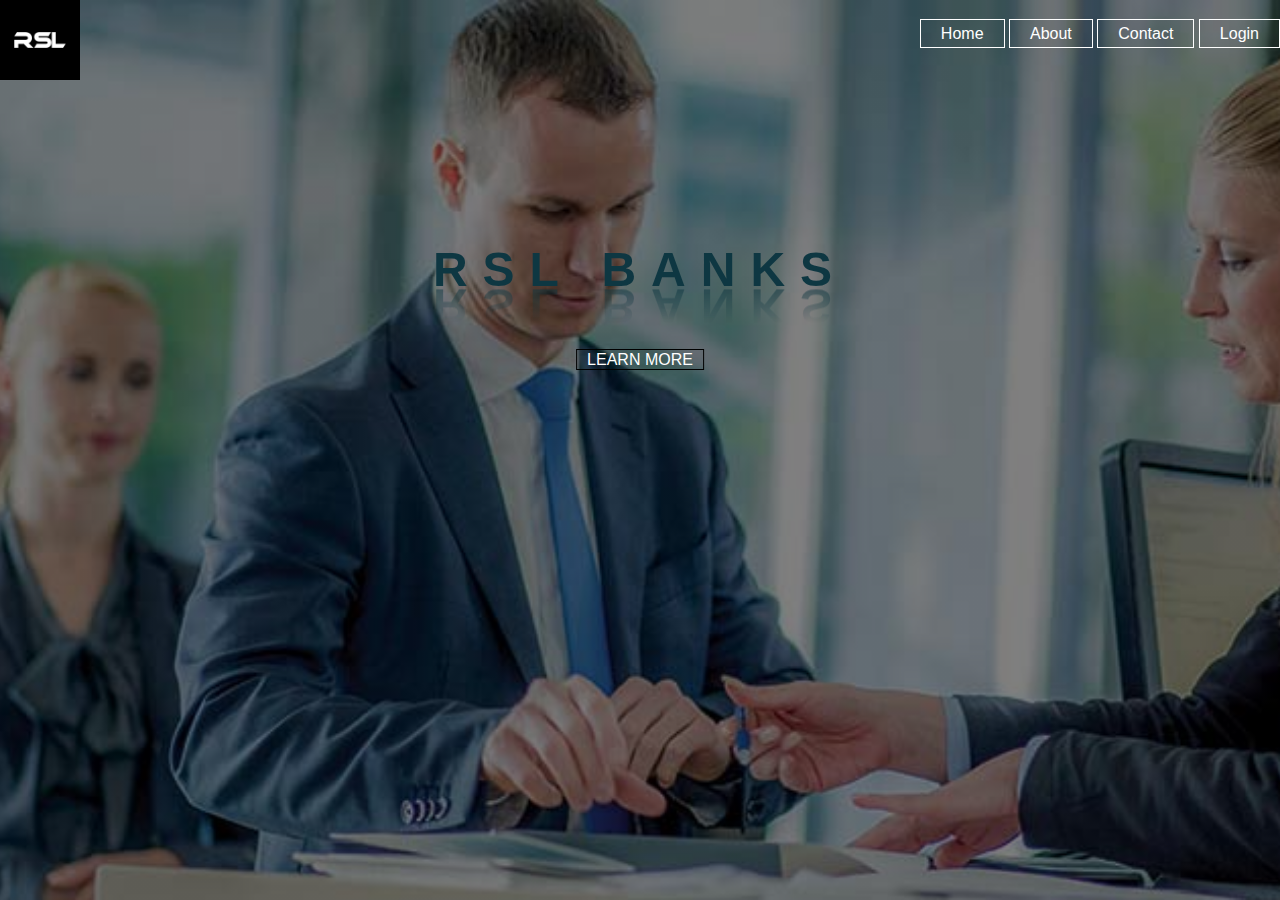
<file: index.html>
<html>
  <head>
    <title> BANK LAYOUT CREATION </title> <!-- this is title -->
    <style>
        *{
          margin:0;
          padding:0;
          font-family: "Poppins",sans-serif;
        }
        header{
          background-image:linear-gradient(rgba(0,0,0,0.5),rgba(0,0,0,0.5)),url(img4.jpg);
          height: 100vh;
          background-size:cover;
          background-position: center;
        }
        ul{
          float: right;
          list-style: none;
          margin-top: 25px;

        }
        ul li{
          display: inline-block;

        }
        ul li a{
          text-decoration: none;
          color: #fff;
          padding: 5px 20px;
          border:1px solid #fff;
          transition: 0.6s ease;
        }
        ul li a:hover{
          background-color: #fff;
          color: #000;

        }
        .logo img{
          width:80px;
          float: left;
          height: auto;

        }
        main{
          max-width: 1200px;
          margin:auto;
        }
        .title {
          position: absolute;
          top: 30%;
          left:50%;
          transform: translate(-50%,-50%);

        }
        .title h1{
          position: relative;
          font-size: 3em;
          letter-spacing: 15px;
          color: #0e3742;
          width: 100%;
           text-align: center;
          -webkit-box-reflect:below 1px linear-gradient(transparent,#0008);
          line-height: 0.7em;
          outline: none;
          animation: animate 5s linear infinite;
        }
        @keyframes animate{
          0%,18%,20%,50.1%,60.1%,80%,90.1%,92%{
            color: #0e3742;
            text-shadow: none;

          }
          18.1%,20.1%,30%,50%,60.1%,65%,80.1%,90%,92.1%,100%{
            color: #fff;
            text-shadow: 0 0 10px #03bcf4,
                         0 0 20px #03bcf4,
                         0 0 40px #03bcf4,
                         0 0 60px #03bcf4,
                         0 0 80px #03bcf4,
                         0 0 100px #03bcf4;
          }
        }
        .button{
          position: absolute;
          top: 40%;
          left:50%;
          transform: translate(-50%,-50%);
        }
        .btn{
          text-decoration: none;
          color: #fff;
          padding: 1px 10px;
          border:1px solid black;
          transition:  0.6s ease;
        }
        .btn:hover{
          background-color: #fff;
          color: #000;

        } 
    </style>
  </head>
  <body>
      <header>
            <div class="main">  <!-- This is main class -->
                  <div class="logo"> <!-- thi class contain logo information -->
                    <img src="rsl.jpg">
                  </div>
                    <ul> <!-- used to navigate another page-->
                       <li> <a href="#">Home </a> </li>
                       <li> <a href="#">About </a> </li>
                       <li> <a href="#">Contact</a></li>
                       <li> <a href="banking.html">Login </a></li>
                    </ul>
            </div>
                  <div class="title">
                      <h1> RSL BANKS </h1> <!-- this is heading -->
                  </div>
                <div class="button">
                      <a href="#" class="btn">LEARN MORE</a>
                </div>  
      </header>
  </body>
</html>
</file>
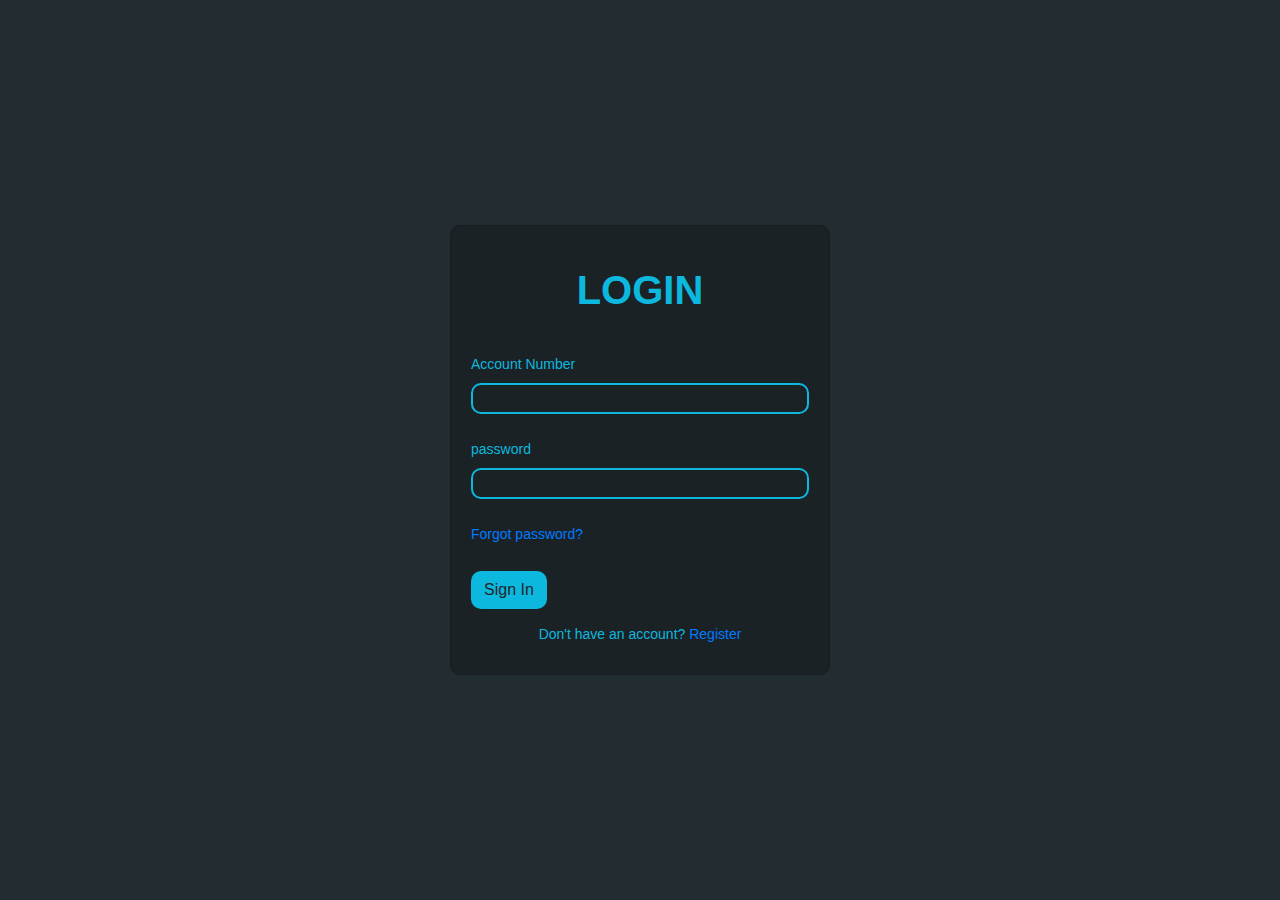
<file: banking.html>
<!DOCTYPE html>
<html>
	<head>
		<meta charset="utf-8">
		<meta name="viewreport" content="width=device-width,initial-scale=1.0">
		<title>login page
		</title> <!-- This is the title of the page-->
		<link rel="stylesheet" href="ban.css">
		<link rel="stylesheet" href="https://stackpath.bootstrapcdn.com/bootstrap/4.5.2/css/bootstrap.min.css"
            integrity="sha384-JcKb8q3iqJ61gNV9KGb8thSsNjpSL0n8PARn9HuZOnIxN0hoP+VmmDGMN5t9UJ0Z" crossorigin="anonymous">
        <script src="transaction.js"></script>
	</head>
    <body>
			<div class="container"> <!-- This is the main class -->
				<div class="card login-form"> <!-- This is the second division tag-->
					<div class="card-body">
						<h1 class="card-title text-center"> LOGIN </h1> <!-- this is a Heading-->
						<div class="card-text">
							<form>
								<div class="form-group"> <!-- This is a division class-->
									<label for="acno" text-center> Account Number </label> <!--Account number of user-->
									<input type="Number" class="form-control form-control-sm" id="acno">
								</div>
								<div class="form-group"> <!--This is the division tag-->
									<label for="pwd"> password </label> <!-- password of user-->
									<input type="text" class="form-control form-control-sm" id="pwd">
									<a href="#" > Forgot password? </a><!--When password forgot user can click the link--> 
								</div>
								<button onclick="Bank.login()" type="button" class="btn"> Sign In</button> 
								<div class="Signup"> Don't have an account? <a href="#"> Register</a> </div>
			                </form>
		               </div>
		            </div>
				</div>
			</div>	

    </body>
</html>
</file>
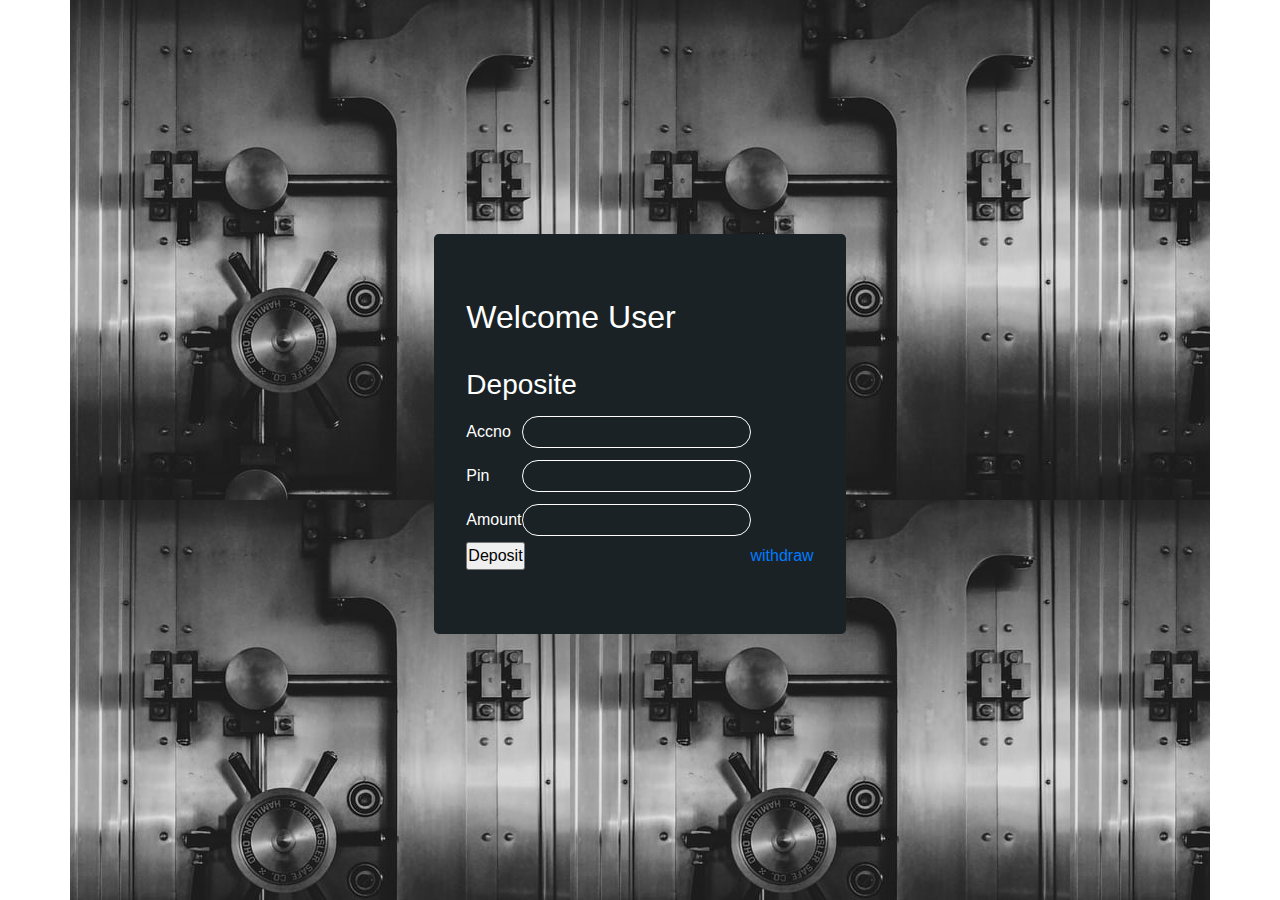
<file: credit.html>
<!DOCTYPE html>
<html>
	<head>
		<title></title> <!-- Titl section of webpage-->
		 	<link rel="stylesheet" href="https://stackpath.bootstrapcdn.com/bootstrap/4.5.2/css/bootstrap.min.css"
            integrity="sha384-JcKb8q3iqJ61gNV9KGb8thSsNjpSL0n8PARn9HuZOnIxN0hoP+VmmDGMN5t9UJ0Z" crossorigin="anonymous">
        <script src="transaction.js"></script>
        <style>
		        	*{
		        		margin:0;
		        		padding: 0;

		        	}

		        	.container{
					widows: 100%;
					height: 100vh;
					font-family: sans-serif;
					background-image: url(dwd.jpg);
					color:white;
					display: flex;
					align-items: center;
					justify-content: center;
						}
					.jumbotron{
						background-color: #1a2226 !important;
							 }
					.inputbox{
						width: 100%;
						background: transparent;
						border: 1px solid #fff;
						margin: 6px 0;
						height: 32px;
						border-radius: 20px;
						padding: 0 10px;
						box-sizing: border-box;
						outline: none;
						text-align: center;
						color: #fff;

						}
        </style>
	</head>
 
	<body>
        <div class="container"> <!-- This is a main class-->
            <div class="jumbotron">
                <h2>Welcome User</h2>
                <div class="row">
                    <div class="col"><br>
                        <h3>Deposite</h3> <!-- deposite of user-->
                        <table>
                            <tr>
                                <td>Accno</td>
                                <td><input type="text" class="inputbox" id="acno"></td> <!-- Account number of user-->
                            </tr>
                            <tr>
                                <td>Pin</td>
                                <td><input type="text" class="inputbox" id="pin"></td> <!-- Pin number of user-->
                            </tr>
                            <tr>
                                <td>Amount</td>
                                <td><input type="text" class="inputbox" id="amt"></td> <!--Amount of user credited-->
                            </tr>
                            <tr>
                                <td colspan="2"><input type="button" onclick="Bank.deposit()" value="Deposit"></td>
                                <td> <a href="withdraw.html"> withdraw</a></td>
                             
                            </tr>
                        </table>
                    </div>
                </div>
            </div>
        </div>

    </body>
</html>
</file>
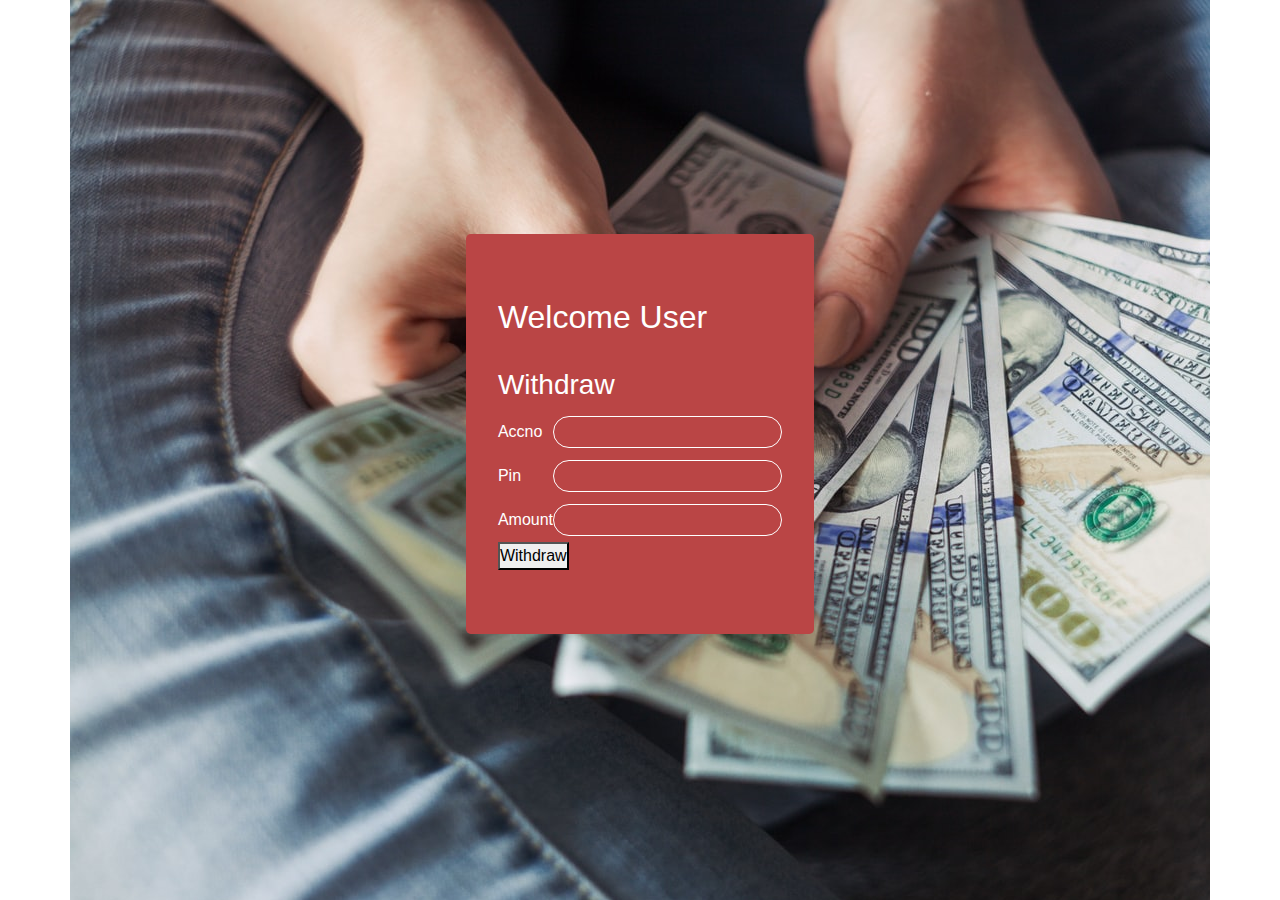
<file: withdraw.html>
<!DOCTYPE html>
<html>
    <head>
	   <title></title> <!--Title section of webpage-->
        	<link rel="stylesheet" href="https://stackpath.bootstrapcdn.com/bootstrap/4.5.2/css/bootstrap.min.css"
                    integrity="sha384-JcKb8q3iqJ61gNV9KGb8thSsNjpSL0n8PARn9HuZOnIxN0hoP+VmmDGMN5t9UJ0Z" crossorigin="anonymous">
        <script src="transaction.js"></script>
            <style>
                 *{
                  margin:0;
                  padding: 0;
                  }
                .container{
            	widows: 100%;
            	height: 100vh;
            	font-family: sans-serif;
            	background-image: url(wit.jpg);
            	color:white;
            	display: flex;
            	align-items: center;
            	justify-content: center;
                }
                .jumbotron{
            	background-color: #ba4545;
                }
               .inputbox{
            	width: 100%;
            	background: transparent;
            	border: 1px solid #fff;
            	margin: 6px 0;
            	height: 32px;
            	border-radius: 20px;
            	padding: 0 10px;
            	box-sizing: border-box;
            	outline: none;
            	text-align: center;
            	color: #fff;
               }
        
            </style>
    </head>
	<body>
        <div class="container"> <!-- This section contains main class-->
            <div class="jumbotron">
                <h2>Welcome User</h2> <!--Heading of the page-->
                <div class="row">
                    <div class="col"><br>
                        <h3>Withdraw</h3> <!--This is the heading section-->
                        <table>
                            <tr>
                                <td>Accno</td>
                                <td><input type="text" class="inputbox" id="wacno"></td> <!--account number of user-->
                            </tr>
                            <tr>
                                <td>Pin</td>
                                <td><input type="text" class="inputbox" id="wpin"></td> <!-- Pin number of user-->
                            </tr>
                            <tr>
                                <td>Amount</td>
                                <td><input type="text" class="inputbox" id="wamt"></td> <!--Amount want to withdraw-->
                            </tr>
                            <tr>
                                <td colspan="2"><button type="button" onclick="Bank.withdraw()" > Withdraw</button></td>
                                
                             
                            </tr>
                        </table>
                    </div>
                </div>
            </div>
        </div>

    </body>
</html>
</file>
<file: ban.css>
html,
body{
	height: 100%;
	background-color: #222d32 !important;
	font-family: "Roboto" sans-serif;

}
.container{
	height: 100%;
	display: flex;
	align-items: center;
	justify-content: center;
	color:#0db8de;
}
form{
	padding-top:10px;
	font-size: 14px;
	margin-top: 30px;
}
.login-form{
	width: 380px;
	height: 450px;
	margin:20px;
	background:#1a2226 !important;
	border-radius: 10px !important; 

}
input[type="Number"],
input[type="text"] {
	background: #1a2226;
	border: 2px solid #0db8de;
	border-radius: 10px;
	margin-bottom: 25px;
}
.card-title{
	font-weight: 900;
	padding-top: 20px;

}
.btn{
	background: #0db8de !important;
	font-size: 14px;
	transform: translateY(10px);
	border-radius:10px !important;
	text-align: center;
}
.Signup{
	text-align: center;
	padding-top: 25px;

}
</file>
